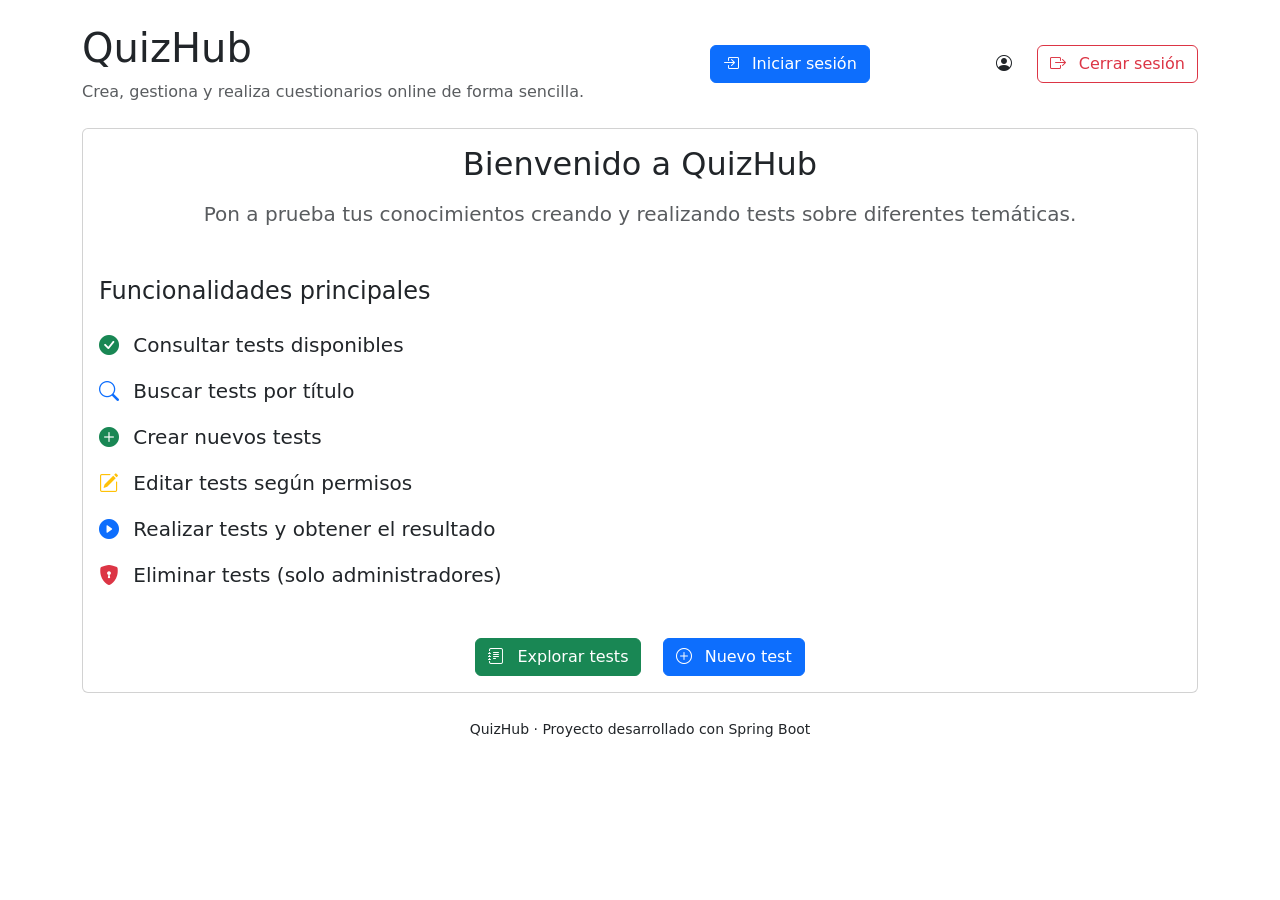
<file: src/main/resources/templates/index.html>
<!DOCTYPE html>
<html xmlns:th="http://www.thymeleaf.org"
      xmlns:sec="http://www.thymeleaf.org/extras/spring-security">

<head>
    <meta charset="UTF-8">
    <title>QuizHub</title>

    <!-- Bootstrap -->
    <link
            href="https://cdn.jsdelivr.net/npm/bootstrap@5.3.3/dist/css/bootstrap.min.css"
            rel="stylesheet">

    <!-- Bootstrap Icons -->
    <link
            rel="stylesheet"
            href="https://cdn.jsdelivr.net/npm/bootstrap-icons@1.11.3/font/bootstrap-icons.min.css">

    <!-- CSS propio -->
    <link rel="stylesheet"
          th:href="@{/css/style.css}">
</head>

<body>

<div class="container py-4">

    <!-- ==================== -->
    <!-- CABECERA -->
    <!-- ==================== -->

    <div class="d-flex justify-content-between align-items-center mb-4">

        <div>

            <h1 class="app-title">
                QuizHub
            </h1>

            <p class="text-muted mb-0">
                Crea, gestiona y realiza cuestionarios online de forma sencilla.
            </p>

        </div>

        <!-- Usuario no autenticado -->
        <div sec:authorize="!isAuthenticated()">

            <a href="/login"
               class="btn btn-primary">

                <i class="bi bi-box-arrow-in-right me-2"></i>

                Iniciar sesión

            </a>

        </div>

        <!-- Usuario autenticado -->
        <div sec:authorize="isAuthenticated()">

            <span class="me-3">

                <i class="bi bi-person-circle me-1"></i>

                <strong sec:authentication="name"></strong>

            </span>

            <form th:action="@{/logout}"
                  method="post"
                  class="d-inline">

                <button type="submit"
                        class="btn btn-outline-danger">

                    <i class="bi bi-box-arrow-right me-2"></i>

                    Cerrar sesión

                </button>

            </form>

        </div>

    </div>

    <!-- ==================== -->
    <!-- TARJETA PRINCIPAL -->
    <!-- ==================== -->

    <div class="card main-card">

        <div class="card-body">

            <h2 class="text-center mb-3">
                Bienvenido a QuizHub
            </h2>

            <p class="lead text-center text-muted mb-5">
                Pon a prueba tus conocimientos creando y realizando tests sobre diferentes temáticas.
            </p>

            <h4 class="mb-4">
                Funcionalidades principales
            </h4>

            <ul class="list-unstyled fs-5">

                <li class="mb-3">
                    <i class="bi bi-check-circle-fill text-success me-2"></i>
                    Consultar tests disponibles
                </li>

                <li class="mb-3">
                    <i class="bi bi-search text-primary me-2"></i>
                    Buscar tests por título
                </li>

                <li class="mb-3">
                    <i class="bi bi-plus-circle-fill text-success me-2"></i>
                    Crear nuevos tests
                </li>

                <li class="mb-3">
                    <i class="bi bi-pencil-square text-warning me-2"></i>
                    Editar tests según permisos
                </li>

                <li class="mb-3">
                    <i class="bi bi-play-circle-fill text-primary me-2"></i>
                    Realizar tests y obtener el resultado
                </li>

                <li>
                    <i class="bi bi-shield-lock-fill text-danger me-2"></i>
                    Eliminar tests (solo administradores)
                </li>

            </ul>

            <div class="text-center mt-5">

                <a href="/tests"
                   class="btn btn-success me-3">

                    <i class="bi bi-journal-text me-2"></i>

                    Explorar tests

                </a>

                <a href="/tests/nuevo"
                   class="btn btn-primary">

                    <i class="bi bi-plus-circle me-2"></i>

                    Nuevo test

                </a>

            </div>

        </div>

    </div>

    <!-- ==================== -->
    <!-- FOOTER -->
    <!-- ==================== -->

    <footer class="text-center mt-4 mb-3">

        <small>
            QuizHub · Proyecto desarrollado con Spring Boot
        </small>

    </footer>

</div>

</body>

</html>
</file>
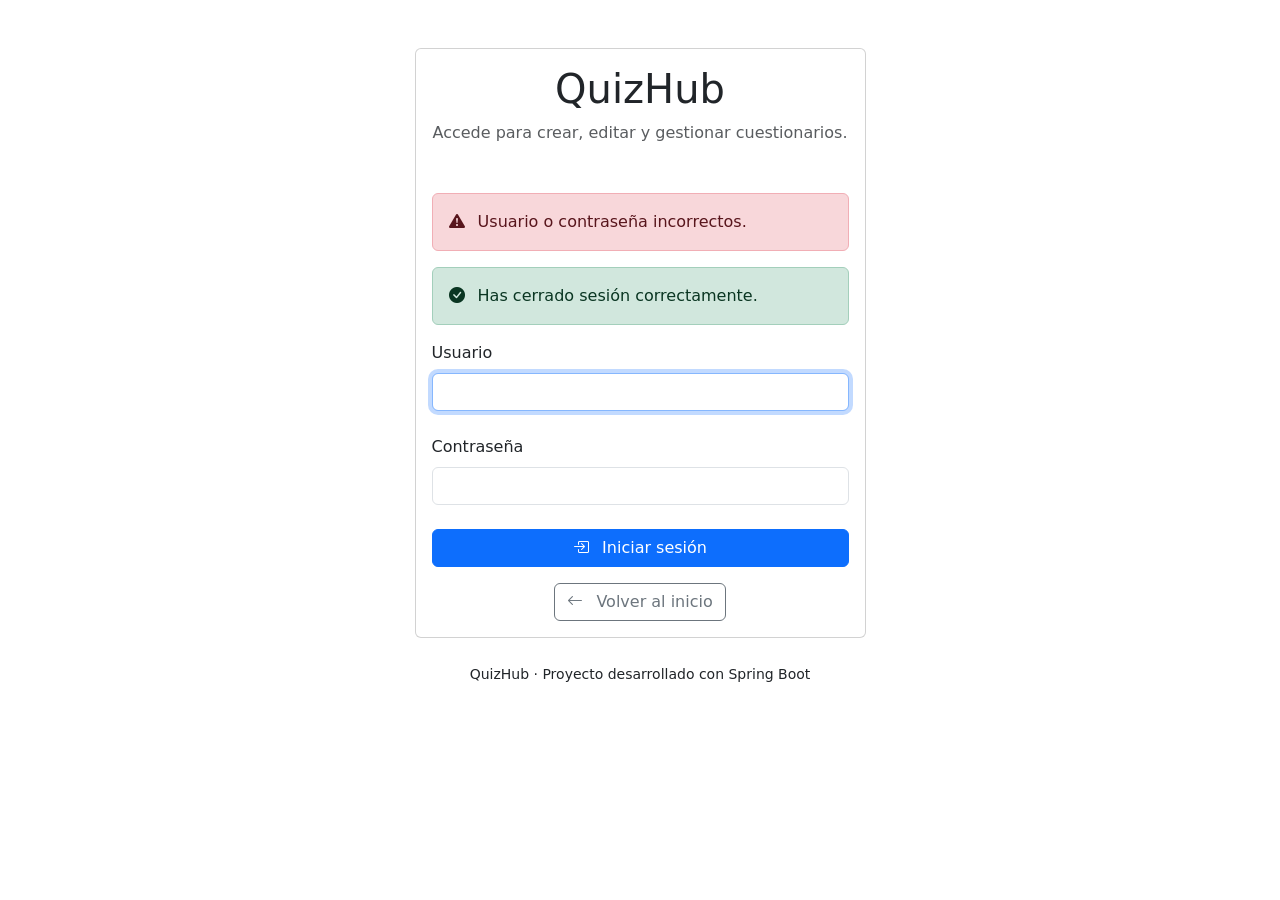
<file: src/main/resources/templates/login.html>
<!DOCTYPE html>
<html xmlns:th="http://www.thymeleaf.org">

<head>

    <meta charset="UTF-8">

    <title>QuizHub | Iniciar sesión</title>

    <!-- Bootstrap -->

    <link
            href="https://cdn.jsdelivr.net/npm/bootstrap@5.3.3/dist/css/bootstrap.min.css"
            rel="stylesheet">

    <!-- Bootstrap Icons -->

    <link
            rel="stylesheet"
            href="https://cdn.jsdelivr.net/npm/bootstrap-icons@1.11.3/font/bootstrap-icons.min.css">

    <!-- CSS -->

    <link
            rel="stylesheet"
            th:href="@{/css/style.css}">

</head>

<body>

<div class="container py-5">

    <div class="row justify-content-center">

        <div class="col-lg-5">

            <div class="card main-card">

                <div class="card-body">

                    <!-- CABECERA -->

                    <div class="text-center mb-5">

                        <h1 class="app-title">

                            QuizHub

                        </h1>

                        <p class="text-muted">

                            Accede para crear, editar y gestionar cuestionarios.

                        </p>

                    </div>

                    <!-- ERROR -->

                    <div
                            th:if="${param.error}"
                            class="alert alert-danger">

                        <i class="bi bi-exclamation-triangle-fill me-2"></i>

                        Usuario o contraseña incorrectos.

                    </div>

                    <!-- LOGOUT -->

                    <div
                            th:if="${param.logout}"
                            class="alert alert-success">

                        <i class="bi bi-check-circle-fill me-2"></i>

                        Has cerrado sesión correctamente.

                    </div>

                    <!-- FORMULARIO -->

                    <form
                            th:action="@{/login}"
                            method="post">

                        <div class="mb-4">

                            <label class="form-label">

                                Usuario

                            </label>

                            <input
                                    type="text"
                                    name="username"
                                    class="form-control"
                                    required
                                    autofocus>

                        </div>

                        <div class="mb-4">

                            <label class="form-label">

                                Contraseña

                            </label>

                            <input
                                    type="password"
                                    name="password"
                                    class="form-control"
                                    required>

                        </div>

                        <div class="d-grid mb-3">

                            <button
                                    type="submit"
                                    class="btn btn-primary">

                                <i class="bi bi-box-arrow-in-right me-2"></i>

                                Iniciar sesión

                            </button>

                        </div>

                    </form>

                    <div class="text-center">

                        <a
                                href="/"
                                class="btn btn-outline-secondary">

                            <i class="bi bi-arrow-left me-2"></i>

                            Volver al inicio

                        </a>

                    </div>

                </div>

            </div>

            <footer class="text-center mt-4">

                <small>

                    QuizHub · Proyecto desarrollado con Spring Boot

                </small>

            </footer>

        </div>

    </div>

</div>

</body>

</html>
</file>
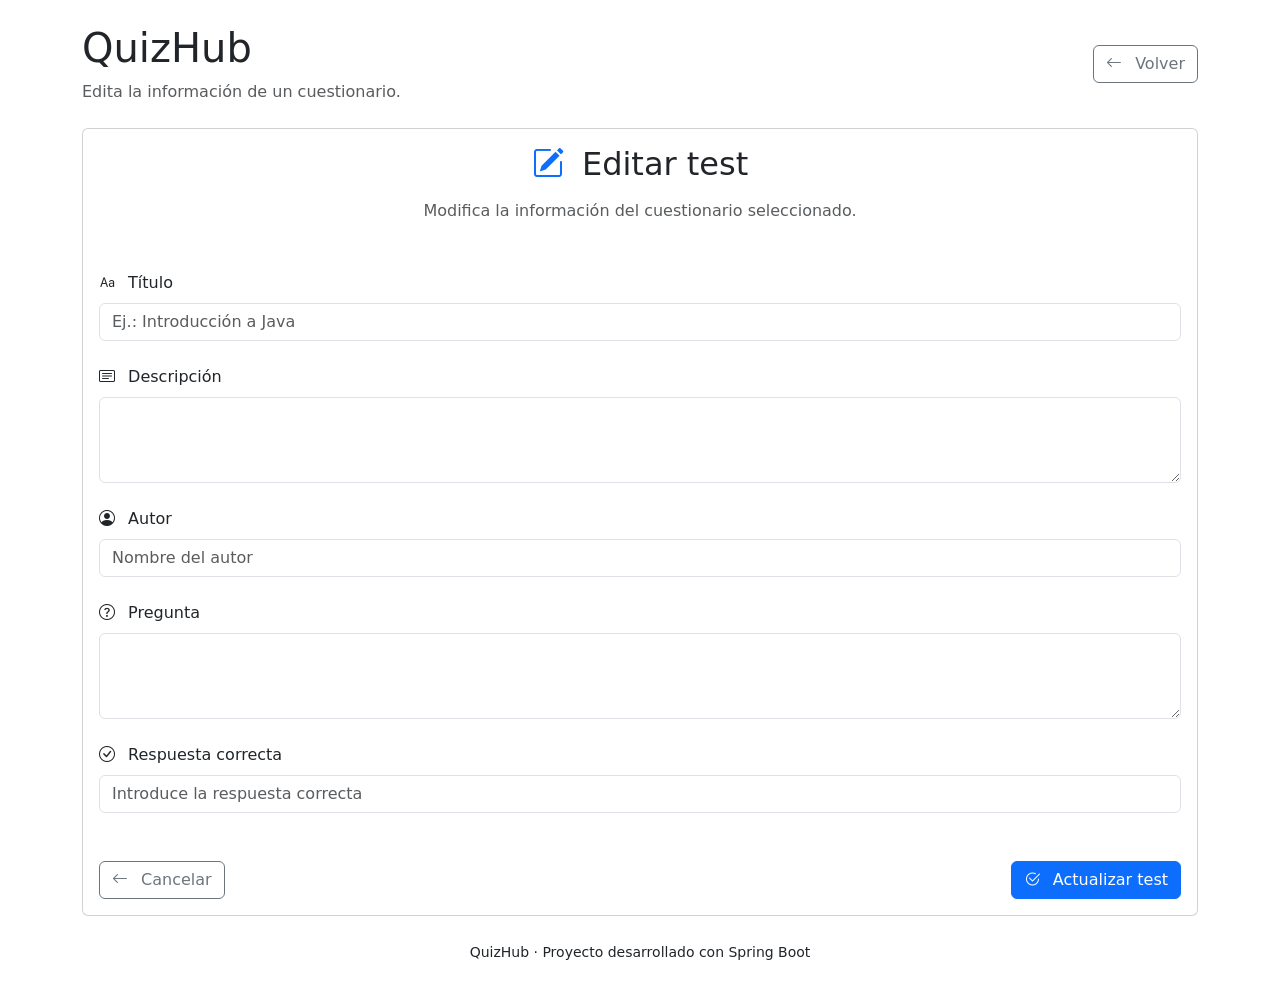
<file: src/main/resources/templates/tests/editar.html>
<!DOCTYPE html>
<html xmlns:th="http://www.thymeleaf.org">

<head>
    <meta charset="UTF-8">
    <title>QuizHub | Editar test</title>

    <!-- Bootstrap -->
    <link
            href="https://cdn.jsdelivr.net/npm/bootstrap@5.3.3/dist/css/bootstrap.min.css"
            rel="stylesheet">

    <!-- Bootstrap Icons -->
    <link
            rel="stylesheet"
            href="https://cdn.jsdelivr.net/npm/bootstrap-icons@1.11.3/font/bootstrap-icons.min.css">

    <!-- CSS -->
    <link
            rel="stylesheet"
            th:href="@{/css/style.css}">
</head>

<body>

<div class="container py-4">

    <!-- ========================= -->
    <!-- CABECERA -->
    <!-- ========================= -->

    <div class="d-flex justify-content-between align-items-center mb-4">

        <div>

            <h1 class="app-title">
                QuizHub
            </h1>

            <p class="text-muted mb-0">
                Edita la información de un cuestionario.
            </p>

        </div>

        <a href="/tests"
           class="btn btn-outline-secondary">

            <i class="bi bi-arrow-left me-2"></i>

            Volver

        </a>

    </div>

    <!-- ========================= -->
    <!-- FORMULARIO -->
    <!-- ========================= -->

    <div class="card main-card">

        <div class="card-body">

            <h2 class="text-center mb-3">

                <i class="bi bi-pencil-square text-primary me-2"></i>

                Editar test

            </h2>

            <p class="text-center text-muted mb-5">

                Modifica la información del cuestionario seleccionado.

            </p>

            <form th:action="@{/tests/actualizar}"
                  th:object="${test}"
                  method="post">

                <!-- ID -->

                <input
                        type="hidden"
                        th:field="*{id}">

                <!-- Título -->

                <div class="mb-4">

                    <label class="form-label">

                        <i class="bi bi-type me-2"></i>

                        Título

                    </label>

                    <input
                            type="text"
                            th:field="*{titulo}"
                            class="form-control"
                            placeholder="Ej.: Introducción a Java">

                    <div
                            class="text-danger mt-2"
                            th:if="${#fields.hasErrors('titulo')}"
                            th:errors="*{titulo}">
                    </div>

                </div>

                <!-- Descripción -->

                <div class="mb-4">

                    <label class="form-label">

                        <i class="bi bi-card-text me-2"></i>

                        Descripción

                    </label>

                    <textarea
                            th:field="*{descripcion}"
                            class="form-control"
                            rows="3"
                            placeholder="Describe brevemente el contenido del test">
                    </textarea>

                    <div
                            class="text-danger mt-2"
                            th:if="${#fields.hasErrors('descripcion')}"
                            th:errors="*{descripcion}">
                    </div>

                </div>

                <!-- Autor -->

                <div class="mb-4">

                    <label class="form-label">

                        <i class="bi bi-person-circle me-2"></i>

                        Autor

                    </label>

                    <input
                            type="text"
                            th:field="*{autor}"
                            class="form-control"
                            placeholder="Nombre del autor">

                    <div
                            class="text-danger mt-2"
                            th:if="${#fields.hasErrors('autor')}"
                            th:errors="*{autor}">
                    </div>

                </div>

                <!-- Pregunta -->

                <div class="mb-4">

                    <label class="form-label">

                        <i class="bi bi-question-circle me-2"></i>

                        Pregunta

                    </label>

                    <textarea
                            th:field="*{pregunta}"
                            class="form-control"
                            rows="3"
                            placeholder="Escribe la pregunta del test">
                    </textarea>

                    <div
                            class="text-danger mt-2"
                            th:if="${#fields.hasErrors('pregunta')}"
                            th:errors="*{pregunta}">
                    </div>

                </div>

                <!-- Respuesta -->

                <div class="mb-5">

                    <label class="form-label">

                        <i class="bi bi-check-circle me-2"></i>

                        Respuesta correcta

                    </label>

                    <input
                            type="text"
                            th:field="*{respuestaCorrecta}"
                            class="form-control"
                            placeholder="Introduce la respuesta correcta">

                    <div
                            class="text-danger mt-2"
                            th:if="${#fields.hasErrors('respuestaCorrecta')}"
                            th:errors="*{respuestaCorrecta}">
                    </div>

                </div>

                <!-- BOTONES -->

                <div class="d-flex justify-content-between">

                    <a
                            href="/tests"
                            class="btn btn-outline-secondary">

                        <i class="bi bi-arrow-left me-2"></i>

                        Cancelar

                    </a>

                    <button
                            type="submit"
                            class="btn btn-primary">

                        <i class="bi bi-check2-circle me-2"></i>

                        Actualizar test

                    </button>

                </div>

            </form>

        </div>

    </div>

    <!-- ========================= -->
    <!-- FOOTER -->
    <!-- ========================= -->

    <footer class="text-center mt-4 mb-3">

        <small>

            QuizHub · Proyecto desarrollado con Spring Boot

        </small>

    </footer>

</div>

</body>

</html>
</file>
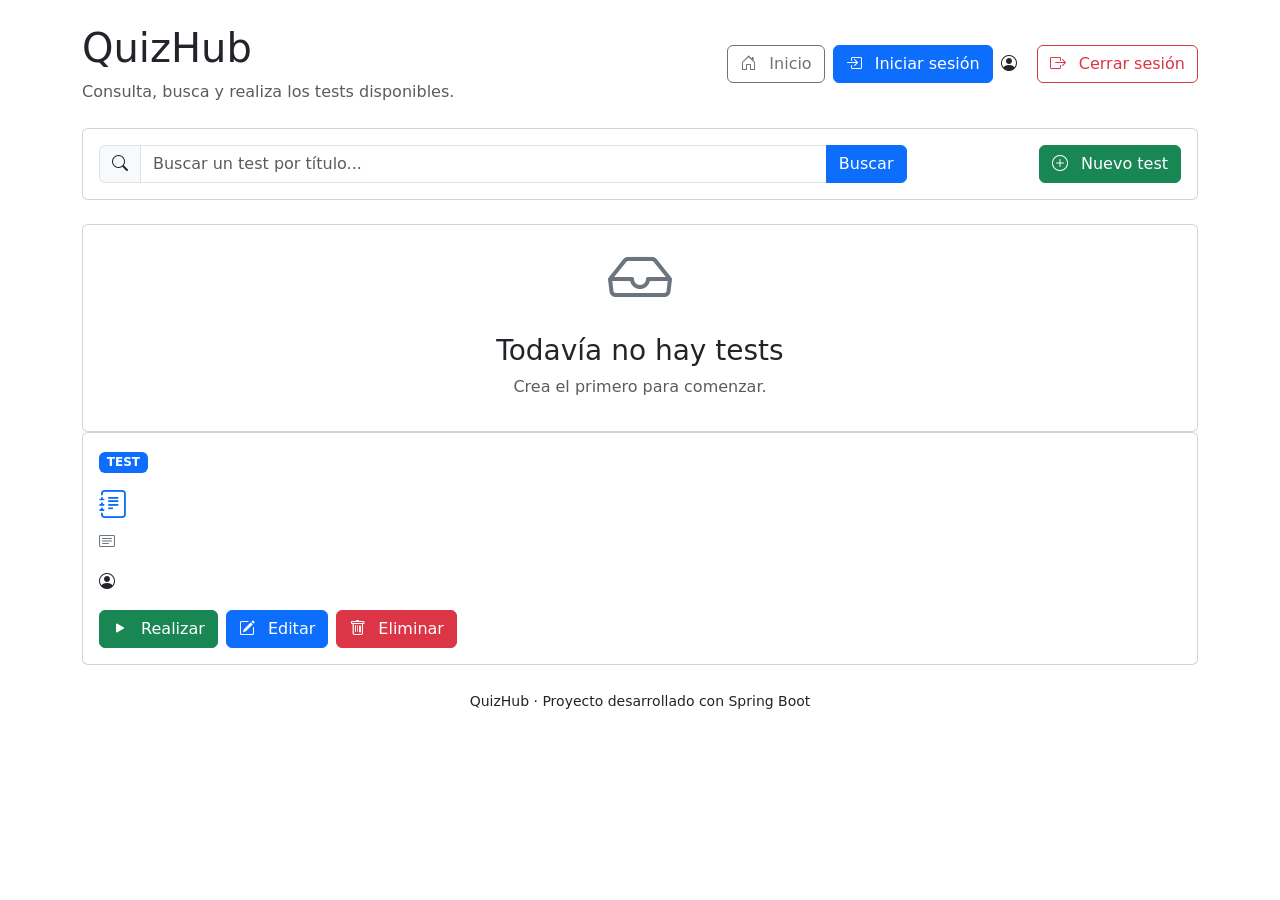
<file: src/main/resources/templates/tests/lista.html>
<!DOCTYPE html>
<html xmlns:th="http://www.thymeleaf.org"
      xmlns:sec="http://www.thymeleaf.org/extras/spring-security">

<head>
    <meta charset="UTF-8">
    <title>QuizHub | Explorar tests</title>

    <!-- Bootstrap -->
    <link
            href="https://cdn.jsdelivr.net/npm/bootstrap@5.3.3/dist/css/bootstrap.min.css"
            rel="stylesheet">

    <!-- Bootstrap Icons -->
    <link
            rel="stylesheet"
            href="https://cdn.jsdelivr.net/npm/bootstrap-icons@1.11.3/font/bootstrap-icons.min.css">

    <!-- CSS -->
    <link
            rel="stylesheet"
            th:href="@{/css/style.css}">
</head>

<body>

<div class="container py-4">

    <!-- ========================= -->
    <!-- CABECERA -->
    <!-- ========================= -->

    <div class="d-flex justify-content-between align-items-center mb-4">

        <div>

            <h1 class="app-title">
                QuizHub
            </h1>

            <p class="text-muted mb-0">
                Consulta, busca y realiza los tests disponibles.
            </p>

        </div>

        <div class="d-flex align-items-center gap-2">

            <a href="/"
               class="btn btn-outline-secondary">

                <i class="bi bi-house-door me-2"></i>

                Inicio

            </a>

            <!-- Usuario no autenticado -->

            <div sec:authorize="!isAuthenticated()">

                <a href="/login"
                   class="btn btn-primary">

                    <i class="bi bi-box-arrow-in-right me-2"></i>

                    Iniciar sesión

                </a>

            </div>

            <!-- Usuario autenticado -->

            <div
                    sec:authorize="isAuthenticated()"
                    class="d-flex align-items-center">

                <span class="me-3">

                    <i class="bi bi-person-circle me-1"></i>

                    <strong sec:authentication="name"></strong>

                </span>

                <form
                        th:action="@{/logout}"
                        method="post"
                        class="d-inline">

                    <button
                            type="submit"
                            class="btn btn-outline-danger">

                        <i class="bi bi-box-arrow-right me-2"></i>

                        Cerrar sesión

                    </button>

                </form>

            </div>

        </div>

    </div>

    <!-- ========================= -->
    <!-- BUSCADOR -->
    <!-- ========================= -->

    <div class="card main-card mb-4">

        <div class="card-body">

            <div class="row g-3 align-items-end">

                <div class="col-md-9">

                    <form
                            action="/tests/buscar"
                            method="get">

                        <div class="input-group">

                            <span class="input-group-text">

                                <i class="bi bi-search"></i>

                            </span>

                            <input
                                    type="text"
                                    name="titulo"
                                    class="form-control"
                                    placeholder="Buscar un test por título...">

                            <button
                                    type="submit"
                                    class="btn btn-primary">

                                Buscar

                            </button>

                        </div>

                    </form>

                </div>

                <div
                        class="col-md-3 text-md-end"
                        sec:authorize="isAuthenticated()">

                    <a
                            href="/tests/nuevo"
                            class="btn btn-success">

                        <i class="bi bi-plus-circle me-2"></i>

                        Nuevo test

                    </a>

                </div>

            </div>

        </div>

    </div>

    <!-- ========================= -->
    <!-- SIN TESTS -->
    <!-- ========================= -->

    <div th:if="${tests.isEmpty()}">

        <div class="card main-card">

            <div class="card-body text-center">

                <i class="bi bi-inbox display-3 text-secondary"></i>

                <h3 class="mt-3">

                    Todavía no hay tests

                </h3>

                <p class="text-muted">

                    Crea el primero para comenzar.

                </p>

            </div>

        </div>

    </div>

    <!-- ========================= -->
    <!-- LISTADO -->
    <!-- ========================= -->

    <div th:each="test : ${tests}">

        <div class="card main-card test-card mb-4">

            <div class="card-body">

                <span class="badge bg-primary mb-3">
                    TEST
                </span>

                <h3 class="test-title">

                    <i class="bi bi-journal-text text-primary me-2"></i>

                    <span th:text="${test.titulo}"></span>

                </h3>

                <p
                        class="test-description">

                    <i class="bi bi-card-text me-2 text-secondary"></i>

                    <span th:text="${test.descripcion}"></span>

                </p>

                <p class="test-author">

                    <i class="bi bi-person-circle me-2"></i>

                    <strong th:text="${test.autor}"></strong>

                </p>

                <div class="d-flex flex-wrap gap-2 test-actions">

                    <!-- REALIZAR -->

                    <a
                            class="btn btn-success"

                            th:href="@{/tests/realizar/{id}(id=${test.id})}">

                        <i class="bi bi-play-fill me-2"></i>

                        Realizar

                    </a>

                    <!-- EDITAR -->

                    <a
                            sec:authorize="isAuthenticated()"

                            class="btn btn-primary"

                            th:href="@{/tests/editar/{id}(id=${test.id})}">

                        <i class="bi bi-pencil-square me-2"></i>

                        Editar

                    </a>

                    <!-- ELIMINAR -->

                    <a
                            sec:authorize="hasRole('ADMIN')"

                            class="btn btn-danger"

                            th:href="@{/tests/eliminar/{id}(id=${test.id})}"

                            onclick="return confirm('¿Eliminar este test?')">

                        <i class="bi bi-trash me-2"></i>

                        Eliminar

                    </a>

                </div>

            </div>

        </div>

    </div>

    <!-- ========================= -->
    <!-- FOOTER -->
    <!-- ========================= -->

    <footer class="text-center mt-4 mb-3">

        <small>

            QuizHub · Proyecto desarrollado con Spring Boot

        </small>

    </footer>

</div>

</body>

</html>
</file>
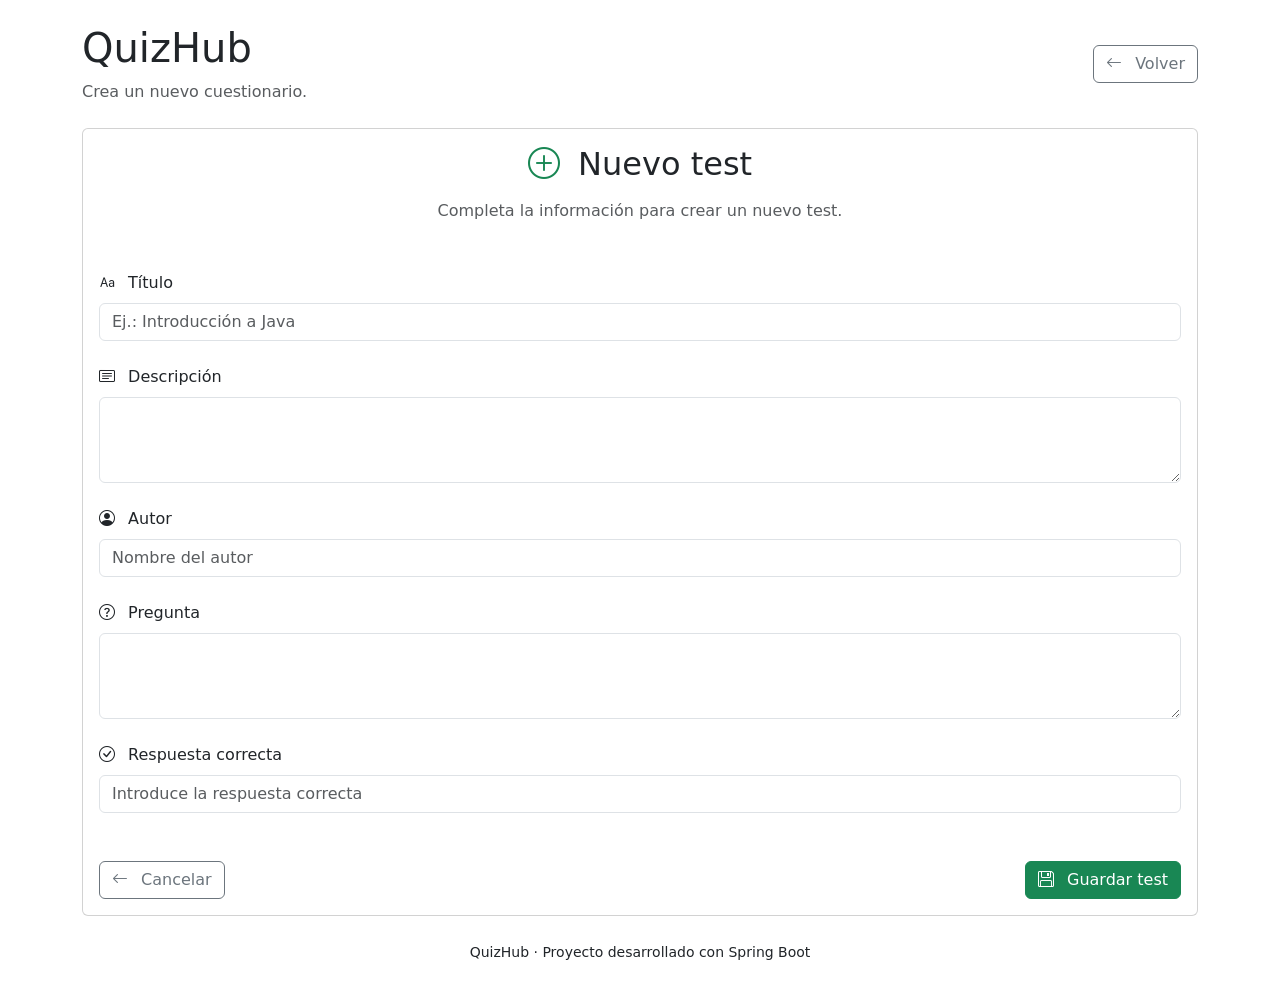
<file: src/main/resources/templates/tests/nuevo.html>
<!DOCTYPE html>
<html xmlns:th="http://www.thymeleaf.org">

<head>
    <meta charset="UTF-8">
    <title>QuizHub | Nuevo test</title>

    <!-- Bootstrap -->
    <link
            href="https://cdn.jsdelivr.net/npm/bootstrap@5.3.3/dist/css/bootstrap.min.css"
            rel="stylesheet">

    <!-- Bootstrap Icons -->
    <link
            rel="stylesheet"
            href="https://cdn.jsdelivr.net/npm/bootstrap-icons@1.11.3/font/bootstrap-icons.min.css">

    <!-- CSS -->
    <link
            rel="stylesheet"
            th:href="@{/css/style.css}">
</head>

<body>

<div class="container py-4">

    <!-- ========================= -->
    <!-- CABECERA -->
    <!-- ========================= -->

    <div class="d-flex justify-content-between align-items-center mb-4">

        <div>

            <h1 class="app-title">
                QuizHub
            </h1>

            <p class="text-muted mb-0">
                Crea un nuevo cuestionario.
            </p>

        </div>

        <a href="/tests"
           class="btn btn-outline-secondary">

            <i class="bi bi-arrow-left me-2"></i>

            Volver

        </a>

    </div>

    <!-- ========================= -->
    <!-- FORMULARIO -->
    <!-- ========================= -->

    <div class="card main-card">

        <div class="card-body">

            <h2 class="text-center mb-3">

                <i class="bi bi-plus-circle text-success me-2"></i>

                Nuevo test

            </h2>

            <p class="text-center text-muted mb-5">

                Completa la información para crear un nuevo test.

            </p>

            <form th:action="@{/tests/guardar}"
                  th:object="${test}"
                  method="post">

                <!-- Título -->

                <div class="mb-4">

                    <label class="form-label">

                        <i class="bi bi-type me-2"></i>

                        Título

                    </label>

                    <input
                            type="text"
                            th:field="*{titulo}"
                            class="form-control"
                            placeholder="Ej.: Introducción a Java">

                    <div
                            class="text-danger mt-2"
                            th:if="${#fields.hasErrors('titulo')}"
                            th:errors="*{titulo}">
                    </div>

                </div>

                <!-- Descripción -->

                <div class="mb-4">

                    <label class="form-label">

                        <i class="bi bi-card-text me-2"></i>

                        Descripción

                    </label>

                    <textarea
                            th:field="*{descripcion}"
                            class="form-control"
                            rows="3"
                            placeholder="Describe brevemente el contenido del test">
                    </textarea>

                    <div
                            class="text-danger mt-2"
                            th:if="${#fields.hasErrors('descripcion')}"
                            th:errors="*{descripcion}">
                    </div>

                </div>

                <!-- Autor -->

                <div class="mb-4">

                    <label class="form-label">

                        <i class="bi bi-person-circle me-2"></i>

                        Autor

                    </label>

                    <input
                            type="text"
                            th:field="*{autor}"
                            class="form-control"
                            placeholder="Nombre del autor">

                    <div
                            class="text-danger mt-2"
                            th:if="${#fields.hasErrors('autor')}"
                            th:errors="*{autor}">
                    </div>

                </div>

                <!-- Pregunta -->

                <div class="mb-4">

                    <label class="form-label">

                        <i class="bi bi-question-circle me-2"></i>

                        Pregunta

                    </label>

                    <textarea
                            th:field="*{pregunta}"
                            class="form-control"
                            rows="3"
                            placeholder="Escribe la pregunta del test">
                    </textarea>

                    <div
                            class="text-danger mt-2"
                            th:if="${#fields.hasErrors('pregunta')}"
                            th:errors="*{pregunta}">
                    </div>

                </div>

                <!-- Respuesta -->

                <div class="mb-5">

                    <label class="form-label">

                        <i class="bi bi-check-circle me-2"></i>

                        Respuesta correcta

                    </label>

                    <input
                            type="text"
                            th:field="*{respuestaCorrecta}"
                            class="form-control"
                            placeholder="Introduce la respuesta correcta">

                    <div
                            class="text-danger mt-2"
                            th:if="${#fields.hasErrors('respuestaCorrecta')}"
                            th:errors="*{respuestaCorrecta}">
                    </div>

                </div>

                <!-- Botones -->

                <div class="d-flex justify-content-between">

                    <a
                            href="/tests"
                            class="btn btn-outline-secondary">

                        <i class="bi bi-arrow-left me-2"></i>

                        Cancelar

                    </a>

                    <button
                            type="submit"
                            class="btn btn-success">

                        <i class="bi bi-floppy me-2"></i>

                        Guardar test

                    </button>

                </div>

            </form>

        </div>

    </div>

    <!-- ========================= -->
    <!-- FOOTER -->
    <!-- ========================= -->

    <footer class="text-center mt-4 mb-3">

        <small>

            QuizHub · Proyecto desarrollado con Spring Boot

        </small>

    </footer>

</div>

</body>

</html>
</file>
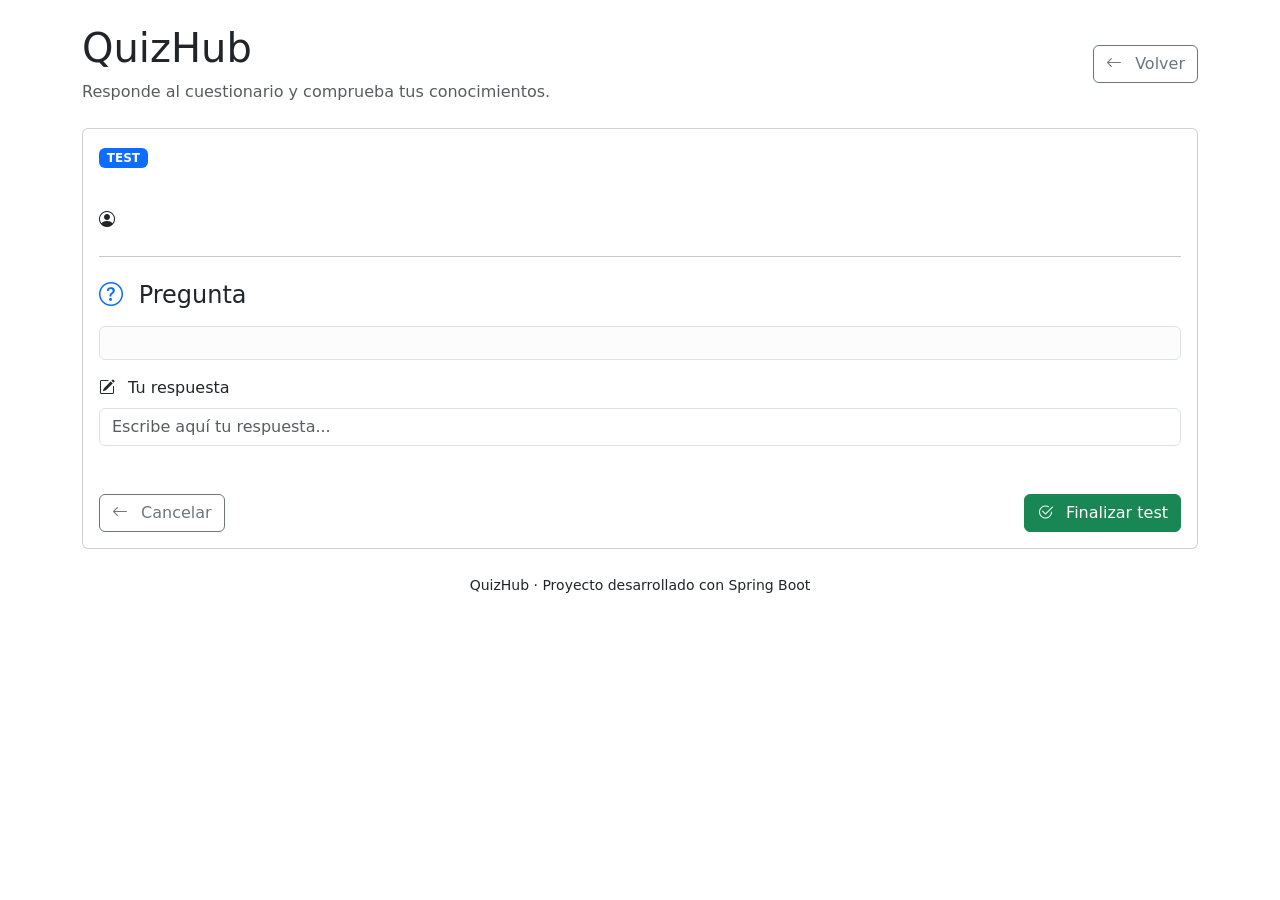
<file: src/main/resources/templates/tests/realizar.html>
<!DOCTYPE html>
<html xmlns:th="http://www.thymeleaf.org">

<head>
    <meta charset="UTF-8">
    <title>QuizHub | Realizar test</title>

    <!-- Bootstrap -->
    <link
            href="https://cdn.jsdelivr.net/npm/bootstrap@5.3.3/dist/css/bootstrap.min.css"
            rel="stylesheet">

    <!-- Bootstrap Icons -->
    <link
            rel="stylesheet"
            href="https://cdn.jsdelivr.net/npm/bootstrap-icons@1.11.3/font/bootstrap-icons.min.css">

    <!-- CSS -->
    <link
            rel="stylesheet"
            th:href="@{/css/style.css}">

</head>

<body>

<div class="container py-4">

    <!-- ========================= -->
    <!-- CABECERA -->
    <!-- ========================= -->

    <div class="d-flex justify-content-between align-items-center mb-4">

        <div>

            <h1 class="app-title">
                QuizHub
            </h1>

            <p class="text-muted mb-0">
                Responde al cuestionario y comprueba tus conocimientos.
            </p>

        </div>

        <a href="/tests"
           class="btn btn-outline-secondary">

            <i class="bi bi-arrow-left me-2"></i>

            Volver

        </a>

    </div>

    <!-- ========================= -->
    <!-- TEST -->
    <!-- ========================= -->

    <div class="card main-card">

        <div class="card-body">

            <span class="badge bg-primary mb-3">
                TEST
            </span>

            <h2 class="mb-3"
                th:text="${test.titulo}">
            </h2>

            <p class="lead text-muted mb-4"
               th:text="${test.descripcion}">
            </p>

            <p class="test-author mb-4">

                <i class="bi bi-person-circle me-2"></i>

                <strong th:text="${test.autor}"></strong>

            </p>

            <hr>

            <h4 class="mt-4 mb-3">

                <i class="bi bi-question-circle me-2 text-primary"></i>

                Pregunta

            </h4>

            <div class="alert alert-light border">

                <p class="mb-0"
                   th:text="${test.pregunta}">
                </p>

            </div>

            <!-- ========================= -->
            <!-- RESPUESTA -->
            <!-- ========================= -->

            <form th:action="@{/tests/resultado}"
                  method="post">

                <input
                        type="hidden"
                        name="id"
                        th:value="${test.id}">

                <div class="mb-5">

                    <label class="form-label">

                        <i class="bi bi-pencil-square me-2"></i>

                        Tu respuesta

                    </label>

                    <input
                            type="text"
                            name="respuestaUsuario"
                            class="form-control"
                            placeholder="Escribe aquí tu respuesta..."
                            required>

                </div>

                <div class="d-flex justify-content-between">

                    <a href="/tests"
                       class="btn btn-outline-secondary">

                        <i class="bi bi-arrow-left me-2"></i>

                        Cancelar

                    </a>

                    <button
                            type="submit"
                            class="btn btn-success">

                        <i class="bi bi-check2-circle me-2"></i>

                        Finalizar test

                    </button>

                </div>

            </form>

        </div>

    </div>

    <!-- ========================= -->
    <!-- FOOTER -->
    <!-- ========================= -->

    <footer class="text-center mt-4 mb-3">

        <small>

            QuizHub · Proyecto desarrollado con Spring Boot

        </small>

    </footer>

</div>

</body>
</html>
</file>
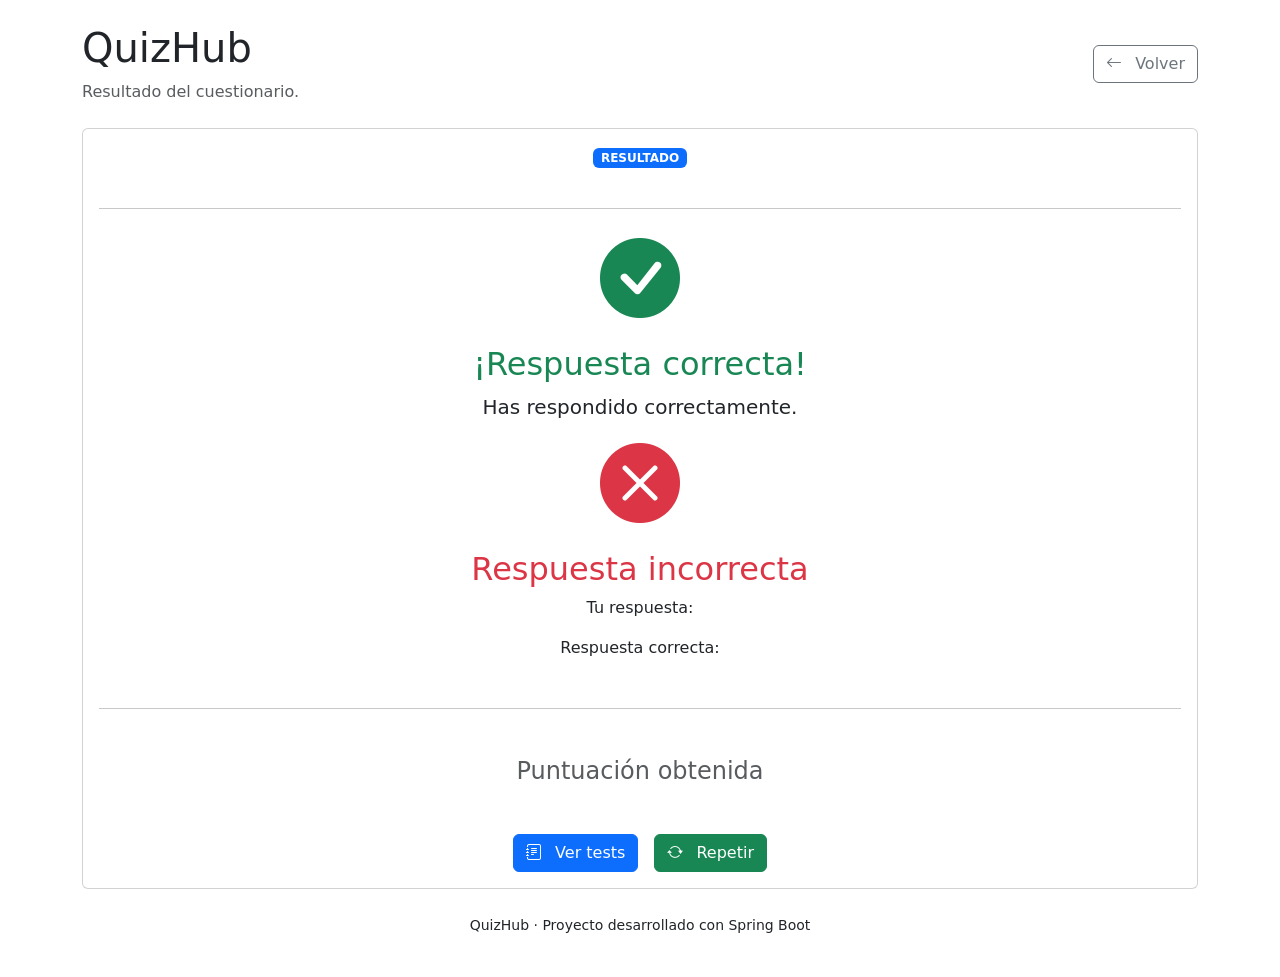
<file: src/main/resources/templates/tests/resultado.html>
<!DOCTYPE html>
<html xmlns:th="http://www.thymeleaf.org">

<head>
    <meta charset="UTF-8">
    <title>QuizHub | Resultado</title>

    <!-- Bootstrap -->
    <link
            href="https://cdn.jsdelivr.net/npm/bootstrap@5.3.3/dist/css/bootstrap.min.css"
            rel="stylesheet">

    <!-- Bootstrap Icons -->
    <link
            rel="stylesheet"
            href="https://cdn.jsdelivr.net/npm/bootstrap-icons@1.11.3/font/bootstrap-icons.min.css">

    <!-- CSS -->
    <link
            rel="stylesheet"
            th:href="@{/css/style.css}">

</head>

<body>

<div class="container py-4">

    <!-- ========================= -->
    <!-- CABECERA -->
    <!-- ========================= -->

    <div class="d-flex justify-content-between align-items-center mb-4">

        <div>

            <h1 class="app-title">
                QuizHub
            </h1>

            <p class="text-muted mb-0">
                Resultado del cuestionario.
            </p>

        </div>

        <a href="/tests"
           class="btn btn-outline-secondary">

            <i class="bi bi-arrow-left me-2"></i>

            Volver

        </a>

    </div>

    <!-- ========================= -->
    <!-- RESULTADO -->
    <!-- ========================= -->

    <div class="card main-card">

        <div class="card-body text-center">

            <span class="badge bg-primary mb-3">
                RESULTADO
            </span>

            <h2 class="mb-3"
                th:text="${test.titulo}">
            </h2>

            <hr class="my-4">

            <!-- RESPUESTA CORRECTA -->

            <div th:if="${correcta}">

                <i class="bi bi-check-circle-fill
                          text-success display-1">
                </i>

                <h2 class="text-success mt-3">

                    ¡Respuesta correcta!

                </h2>

                <p class="lead">

                    Has respondido correctamente.

                </p>

            </div>

            <!-- RESPUESTA INCORRECTA -->

            <div th:unless="${correcta}">

                <i class="bi bi-x-circle-fill
                          text-danger display-1">
                </i>

                <h2 class="text-danger mt-3">

                    Respuesta incorrecta

                </h2>

                <p>

                    Tu respuesta:

                    <strong
                            th:text="${respuestaUsuario}">
                    </strong>

                </p>

                <p>

                    Respuesta correcta:

                    <strong
                            th:text="${test.respuestaCorrecta}">
                    </strong>

                </p>

            </div>

            <hr class="my-5">

            <!-- PORCENTAJE -->

            <h4 class="text-muted">

                Puntuación obtenida

            </h4>

            <h1 class="display-2 fw-bold text-primary"
                th:text="${porcentaje + '%'}">
            </h1>

            <!-- BOTONES -->

            <div class="d-flex justify-content-center gap-3 mt-5">

                <a href="/tests"
                   class="btn btn-primary">

                    <i class="bi bi-journal-text me-2"></i>

                    Ver tests

                </a>

                <a th:href="@{/tests/realizar/{id}(id=${test.id})}"
                   class="btn btn-success">

                    <i class="bi bi-arrow-repeat me-2"></i>

                    Repetir

                </a>

            </div>

        </div>

    </div>

    <!-- ========================= -->
    <!-- FOOTER -->
    <!-- ========================= -->

    <footer class="text-center mt-4 mb-3">

        <small>

            QuizHub · Proyecto desarrollado con Spring Boot

        </small>

    </footer>

</div>

</body>

</html>
</file>
